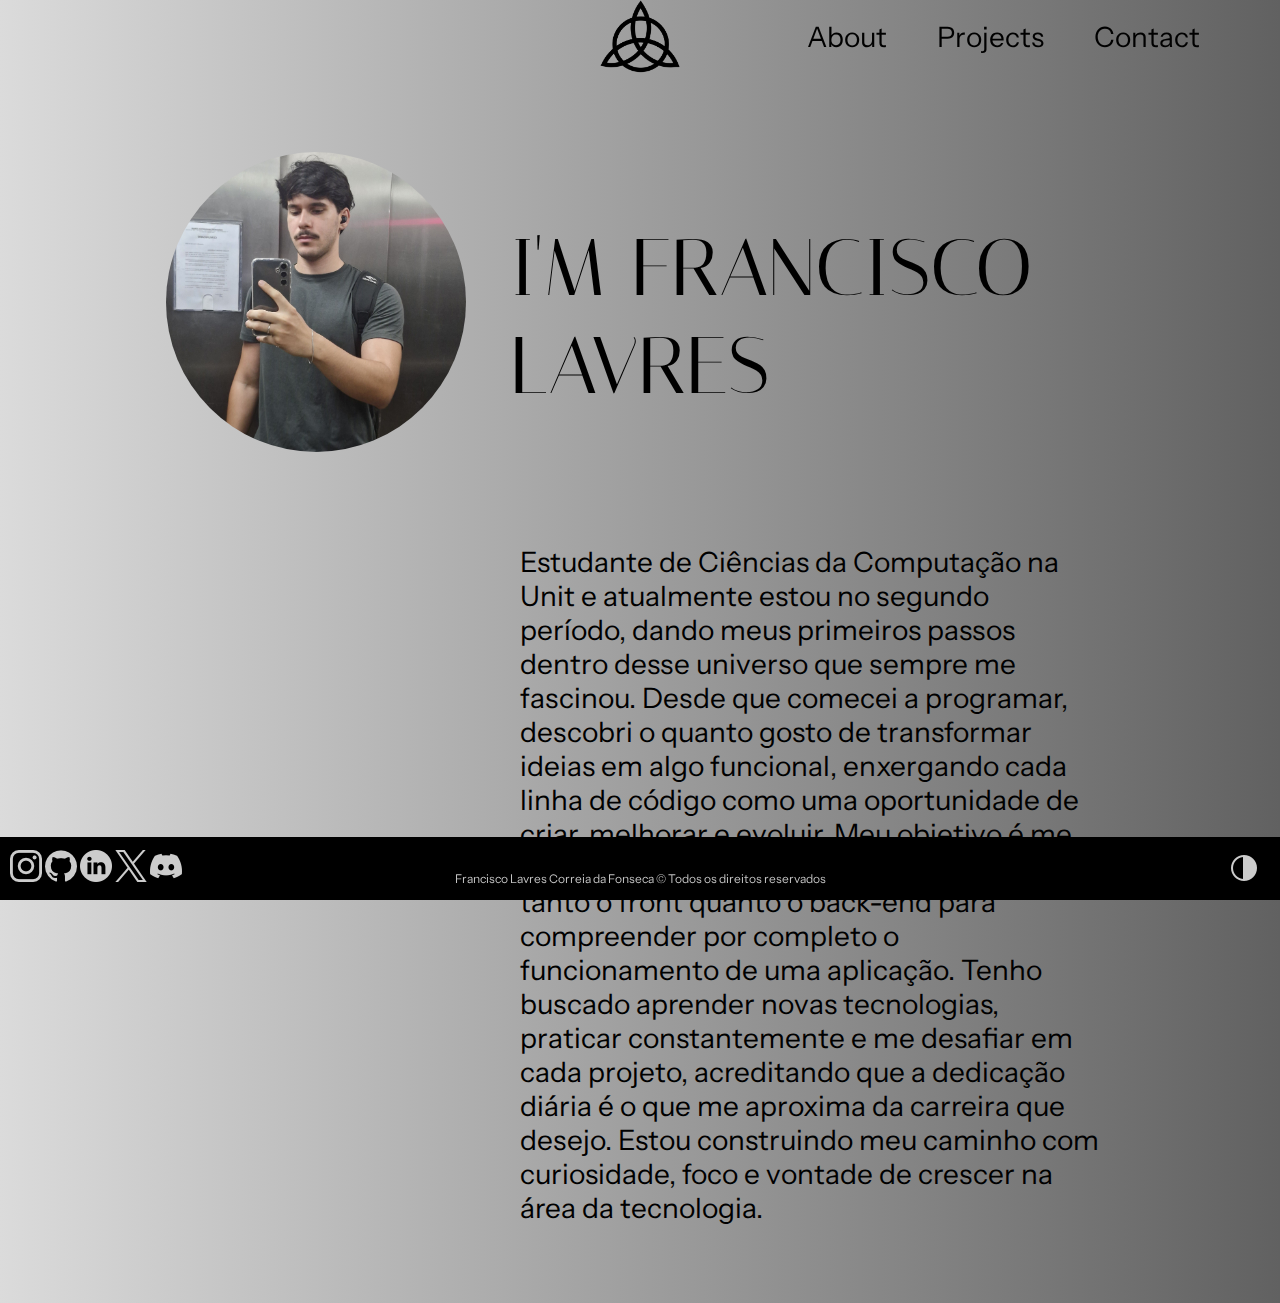
<file: portfolio/index.html>
<!DOCTYPE html>
<html lang="pt-br">

<head>
    <meta charset="UTF-8">
    <meta name="viewport" content="width=device-width, initial-scale=1.0">
    <title>Francisco Lavres | Home</title>
    <link rel="shortcut icon" href="assets/images/triquetra.png" type="image/x-icon">
    <link rel="stylesheet" href="css/main.css">
    <link rel="stylesheet" href="css/index.css">
    <script src="js/escuro.js" defer></script>

</head>

<body>
    <header>
        <div class="logotipo"><a href="#" id="logotipo"><img src="assets/images/triquetra.png" alt="logotipo"></a></div>


        <input type="checkbox" id="menu-toggle">
        <label for="menu-toggle" class="hamburger">☰</label>


        <nav>
            <ul>
                <li><a href="about.html">About</a></li>
                <li><a href="projects.html">Projects</a></li>
                <li><a href="contact.html">Contact</a></li>
            </ul>
        </nav>
    </header>

    <main>

        <div class="conteudo-principal">

            <section class="foto">
                <div class="foto-perfil"><img src="assets/images/1000137936.jpg" alt="Foto de Perfil"></div>
            </section>

            <section class="sobre-mim">
                <div class="cabeçalho">
                    <p><span>I'M FRANCISCO LAVRES</span></p>
                </div>
                <div class="paragrafo">
                    <p>Estudante de Ciências da Computação na Unit e atualmente estou no segundo período, dando meus
                        primeiros passos dentro desse universo que sempre me fascinou.
                        Desde que comecei a programar,
                        descobri o quanto gosto de transformar ideias em algo funcional, enxergando cada linha de código
                        como uma oportunidade de criar, melhorar e evoluir. 
                        Meu objetivo é me tornar desenvolvedor
                        full-stack, dominando tanto o front quanto o back-end para compreender por completo o
                        funcionamento de uma aplicação.
                        Tenho buscado aprender novas tecnologias, praticar
                        constantemente e me desafiar em cada projeto, acreditando que a dedicação diária é o que me
                        aproxima da carreira que desejo. Estou construindo meu caminho com curiosidade, foco e vontade
                        de crescer na área da tecnologia.</p>

                </div>
            </section>

        </div>
    </main>

    <footer>
        <section class="rodape-preto">
            <div class="redes-sociais">
                <a href="https://www.instagram.com/francisco.lvres/?hl=pt-br" target="_blank"><img
                        src="assets/images/instagram.png" alt="Instagram"></a>

                <a href="https://github.com/FranciscoLavres" target="_blank"><img src="assets/images/github.png"
                        alt="Github"></a>

                <a href="https://www.linkedin.com/in/francisco-lavres-820115399/" target="_blank"><img
                        src="assets/images/linkedin.png" alt="Linkedin"></a>

                <a href="https://x.com/franciscolvres" target="_blank"><img src="assets/images/twitter.png"
                        alt="Twitter/X"></a>

                <a href="https://discord.com/users/fava45" target="_blank"><img src="assets/images/discord.png"
                        alt="Discord"></a>
            </div>

            <div class="copy">
                <p>Francisco Lavres Correia da Fonseca &copy; Todos os direitos reservados</p>
                <!--Centralizar e jogar para baixo-->
            </div>

            <div class="modo-escuro" id="escuro"><img src="assets/images/escuro.png" alt="Modo Escuro"></div>
        </section>
    </footer>
</body>

</html>
</file>
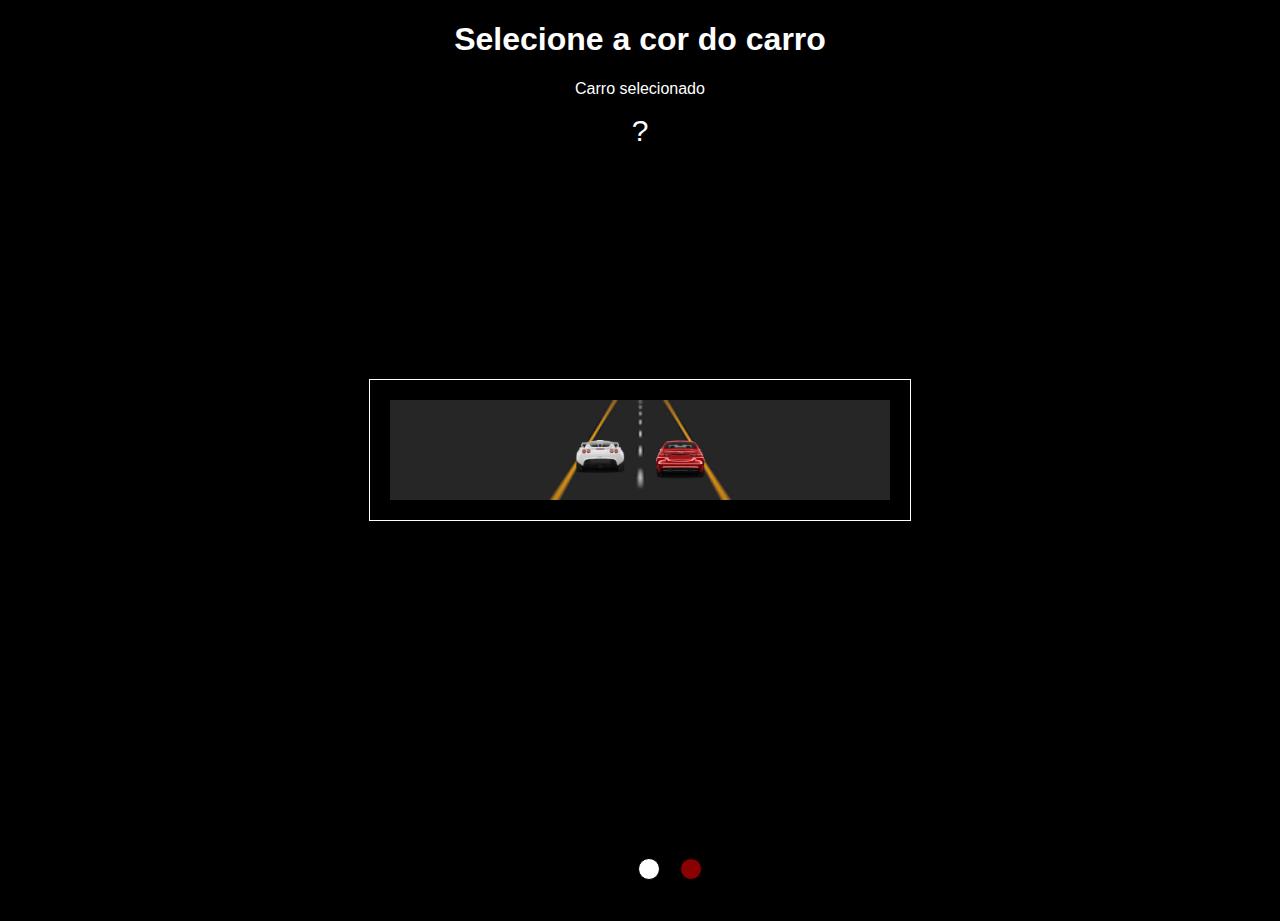
<file: portfolio/projects-add/carros/index.html>
<!DOCTYPE html>
<html lang="en">
<head>
    <meta charset="UTF-8">
    <meta name="viewport" content="width=device-width, initial-scale=1.0">
    <link rel="stylesheet" href="style.css">
    <title>z-index</title>
</head>
<body>
    <header>
        <div class="text">
            <h1>Selecione a cor do carro</h1>
            <p>Carro selecionado <div id="result">?</div></p>
        </div>
    </header>
    <main>
        <div class="container">
            <div class="track"></div>
            <div id="white"></div>
            <div id="red"></div>
            <audio src="assets/audio/cars.mp3" autoplay></audio>
        </div>
    </main>
    <footer>
        <nav>
            <div class="btn_circle_1" id="branco"></div>
            <div class="btn_circle_2" id="vermelho"></div>
            <div class="btn" id="resetar">Resetar</div>
            <div class="btn" id="acelerar">Acelerar</div>
            <div class="btn" id="desacelerar">Desacelerar</div>
        </nav>
    </footer>
</body>
<script src="script.js"></script>
</html>
</file>
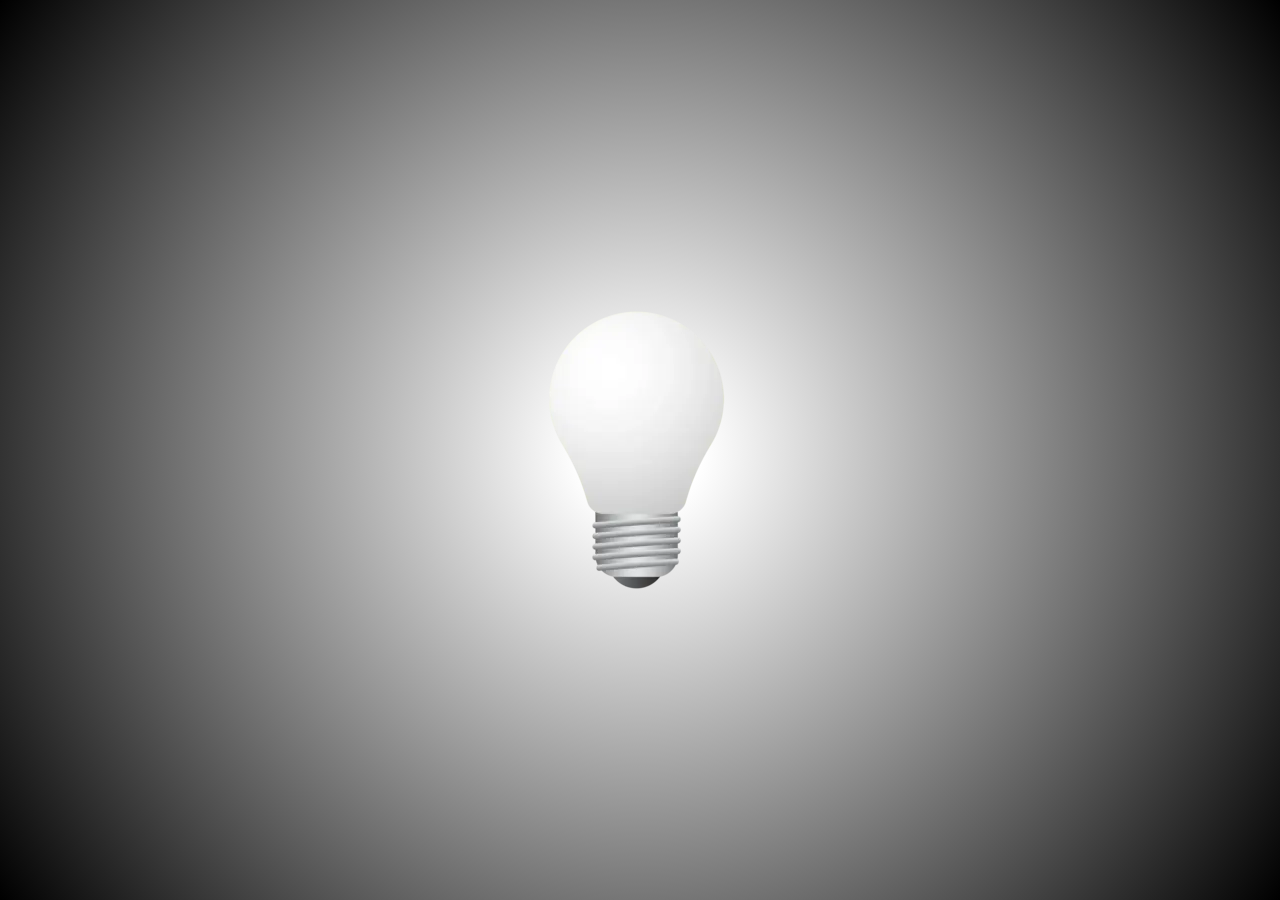
<file: portfolio/projects-add/lampada/index.html>
<!DOCTYPE html>
<html lang="pt-BR">

<head>
    <meta charset="UTF-8">
    <meta name="viewport" content="width=device-width, initial-scale=1.0">
    <title>Lâmpada</title>
    <link rel="stylesheet" href="style.css">
</head>

<body>
    <div class="container">
        <img id="lamp" src="assets/lamp_off.png" alt="Lâmpada apagada">
    </div>
    <script src="script.js"></script>
</body>

</html>
</file>
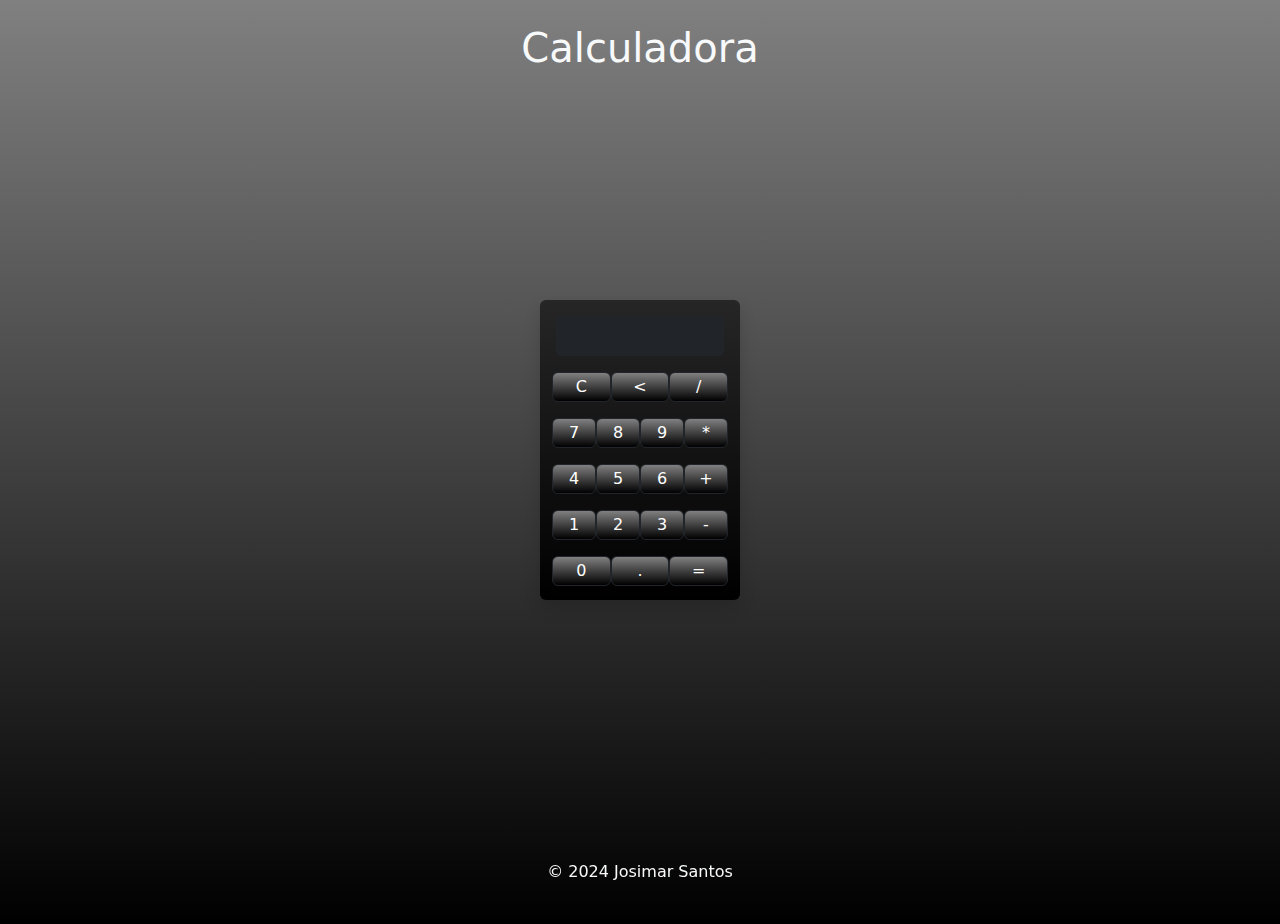
<file: portfolio/projects-add/calculadora-completa/atividade 2/index.html>
<!DOCTYPE html>
<html lang="en">
<head>
    <meta charset="UTF-8">
    <meta name="viewport" content="width=device-width, initial-scale=1.0">
    <title>Calculator</title>
    <link rel="stylesheet" href="style.css">
    <link href="https://cdn.jsdelivr.net/npm/bootstrap@5.3.3/dist/css/bootstrap.min.css" rel="stylesheet" integrity="sha384-QWTKZyjpPEjISv5WaRU9OFeRpok6YctnYmDr5pNlyT2bRjXh0JMhjY6hW+ALEwIH" crossorigin="anonymous">
</head>
<body>
    <header class="header text-center my-4">
        <h1 class="text-light">Calculadora</h1>
    </header>
    <main class="d-flex justify-content-center">
        <div class="calc bg-black bg-gradient p-3 rounded shadow">
            <div class="display bg-dark pb-3 mb-3 rounded text-light text-end" id="display"></div>
            <div class="btns">
                <div class="row g-2"> 
                    <button onclick="clearAll()" class="btn col btn-dark d-flex justify-content-center align-items-center" aria-label="Clear">C</button>
                    <button onclick="backspace()" class="btn col btn-dark d-flex justify-content-center align-items-center" aria-label="Backspace"><</button>
                    <button onclick="pressed('/')" class="btn col btn-dark d-flex justify-content-center align-items-center" aria-label="Divide">/</button>
                </div>
                <div class="row g-2 mt-2">
                    <button onclick="pressed('7')" class="btn col btn-dark d-flex justify-content-center align-items-center" aria-label="Seven">7</button>
                    <button onclick="pressed('8')" class="btn col btn-dark d-flex justify-content-center align-items-center" aria-label="Eight">8</button>
                    <button onclick="pressed('9')" class="btn col btn-dark d-flex justify-content-center align-items-center" aria-label="Nine">9</button>
                    <button onclick="pressed('*')" class="btn col btn-dark d-flex justify-content-center align-items-center" aria-label="Multiply">*</button>
                </div>
                <div class="row g-2 mt-2">
                    <button onclick="pressed('4')" class="btn col btn-dark d-flex justify-content-center align-items-center" aria-label="Four">4</button>
                    <button onclick="pressed('5')" class="btn col btn-dark d-flex justify-content-center align-items-center" aria-label="Five">5</button>
                    <button onclick="pressed('6')" class="btn col btn-dark d-flex justify-content-center align-items-center" aria-label="Six">6</button>
                    <button onclick="pressed('+')" class="btn col btn-dark d-flex justify-content-center align-items-center" aria-label="Add">+</button>
                </div>
                <div class="row g-2 mt-2">
                    <button onclick="pressed('1')" class="btn col btn-dark d-flex justify-content-center align-items-center" aria-label="One">1</button>
                    <button onclick="pressed('2')" class="btn col btn-dark d-flex justify-content-center align-items-center" aria-label="Two">2</button>
                    <button onclick="pressed('3')" class="btn col btn-dark d-flex justify-content-center align-items-center" aria-label="Three">3</button>
                    <button onclick="pressed('-')" class="btn col btn-dark d-flex justify-content-center align-items-center" aria-label="Subtract">-</button>
                </div>
                <div class="row g-2 mt-2">
                    <button onclick="pressed('0')" class="btn col btn-dark d-flex justify-content-center align-items-center" aria-label="Zero">0</button>
                    <button onclick="pressed('.')" class="btn col btn-dark d-flex justify-content-center align-items-center" aria-label="Decimal">.</button>
                    <button onclick="calculate()" class="btn col btn-dark d-flex justify-content-center align-items-center" aria-label="Equals">=</button>
                </div>
            </div>
        </div>
    </main>
    <footer class="footer text-light fixed-bottom mt-auto text-center">
        <p>&copy; 2024 Josimar Santos</p>
    </footer>
    <script src="script.js"></script>
    <script src="https://cdn.jsdelivr.net/npm/bootstrap@5.3.3/dist/js/bootstrap.bundle.min.js" integrity="sha384-YvpcrYf0tY3lHB60NNkmXc5s9fDVZLESaAA55NDzOxhy9GkcIdslK1eN7N6jIeHz" crossorigin="anonymous"></script>
</body>
</html>
</file>
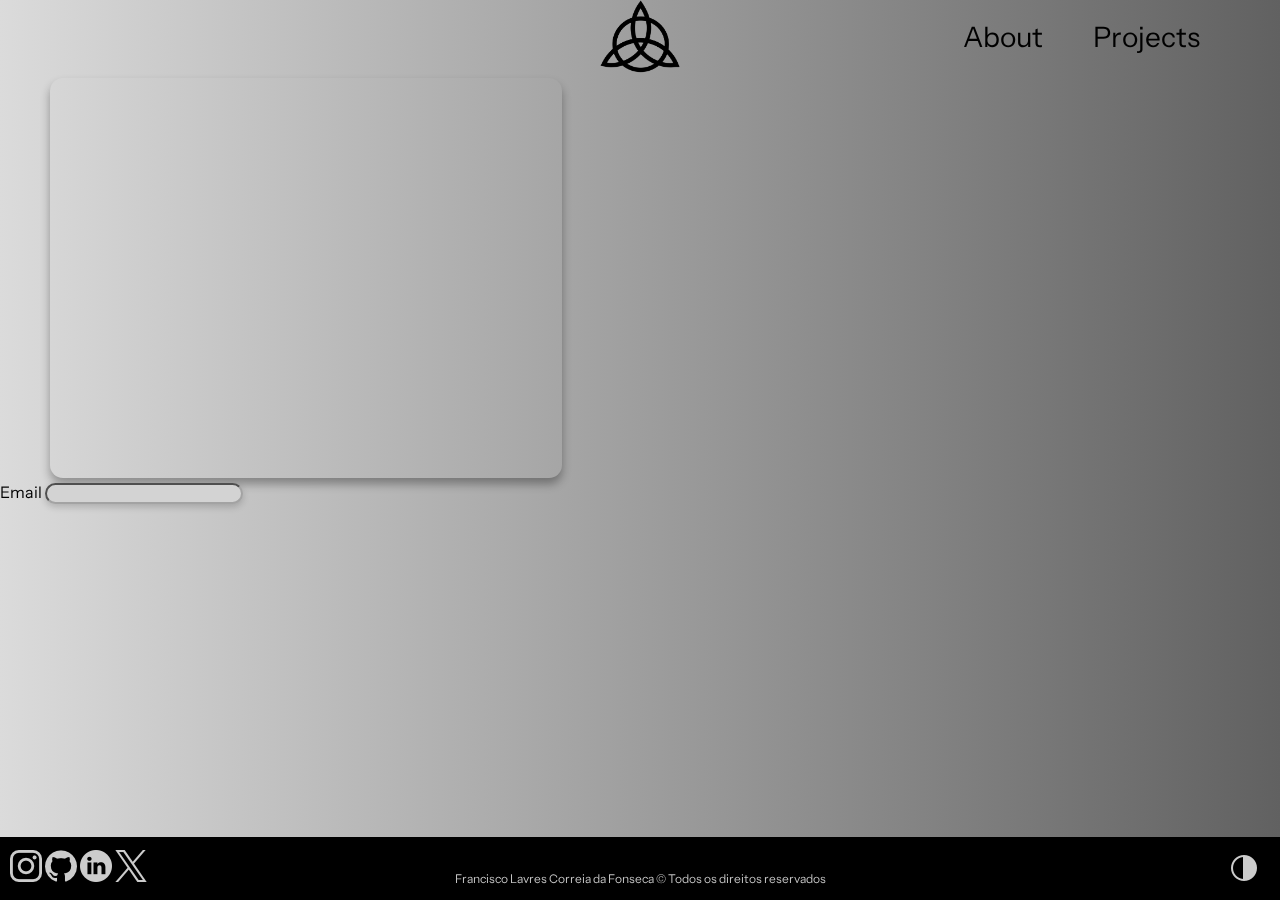
<file: portfolio/contact.html>
<!DOCTYPE html>
<html lang="pt-br">

<head>
    <meta charset="UTF-8">
    <meta name="viewport" content="width=device-width, initial-scale=1.0">
    <title>Francisco Lavres | </title>
    <link rel="shortcut icon" href="assets/images/triquetra.png" type="image/x-icon">
    <link rel="stylesheet" href="css/main.css">
    <link rel="stylesheet" href="css/contact.css">
    <script src="js/escuro.js"></script>
    <script src="js/email.js"></script>
</head>

<body>
    <header>
        <div class="logotipo"><a href="index.html" id="logotipo"><img src="assets/images/triquetra.png"
                    alt="logotipo"></a></div>

        <nav>
            <ul>
                <li><a href="about.html">About</a></li>
                <li><a href="projects.html">Projects</a></li>
            </ul>
        </nav>
    </header>

    <main>
        <div class="geral">
            <div class="map">
                <iframe
                    src="https://www.google.com/maps/embed?pb=!1m18!1m12!1m3!1d18194.570122439796!2d-37.073471523453385!3d-10.970392088933794!2m3!1f0!2f0!3f0!3m2!1i1024!2i768!4f13.1!3m3!1m2!1s0x71ab143dce5a8f5%3A0xdce07c193ed061d0!2sUnit%20-%20Universidade%20Tiradentes!5e1!3m2!1spt-BR!2sbr!4v1762983910748!5m2!1spt-BR!2sbr"
                    style="border:0;" allowfullscreen="" loading="lazy" referrerpolicy="no-referrer-when-downgrade">
                </iframe>
            </div>

            <section class="contato">
                <form action="">
                    <div class="formularios">
                        <label for="">Email</label>
                        <input type="text">
                    </div>
                </form>
            </section>
        </div>
    </main>

    <footer>
        <section class="rodape-preto">
            <div class="redes-sociais">
                <a href="http://instagram.com" target="_blank"><img src="assets/images/instagram.png"
                        alt="Instagram"></a>

                <a href="http://github.com" target="_blank"><img src="assets/images/github.png" alt="Github"></a>

                <a href="http://linkedin.com" target="_blank"><img src="assets/images/linkedin.png" alt="Linkedin"></a>

                <a href="http://x.com" target="_blank"><img src="assets/images/twitter.png" alt="Twitter/X"></a>
            </div>

            <div class="copy">
                <p>Francisco Lavres Correia da Fonseca &copy; Todos os direitos reservados</p>
                <!--Centralizar e jogar para baixo-->
            </div>

            <div class="modo-escuro"><img src="assets/images/escuro.png" alt="Modo Escuro"></div>
        </section>
    </footer>
</body>

</html>
</file>
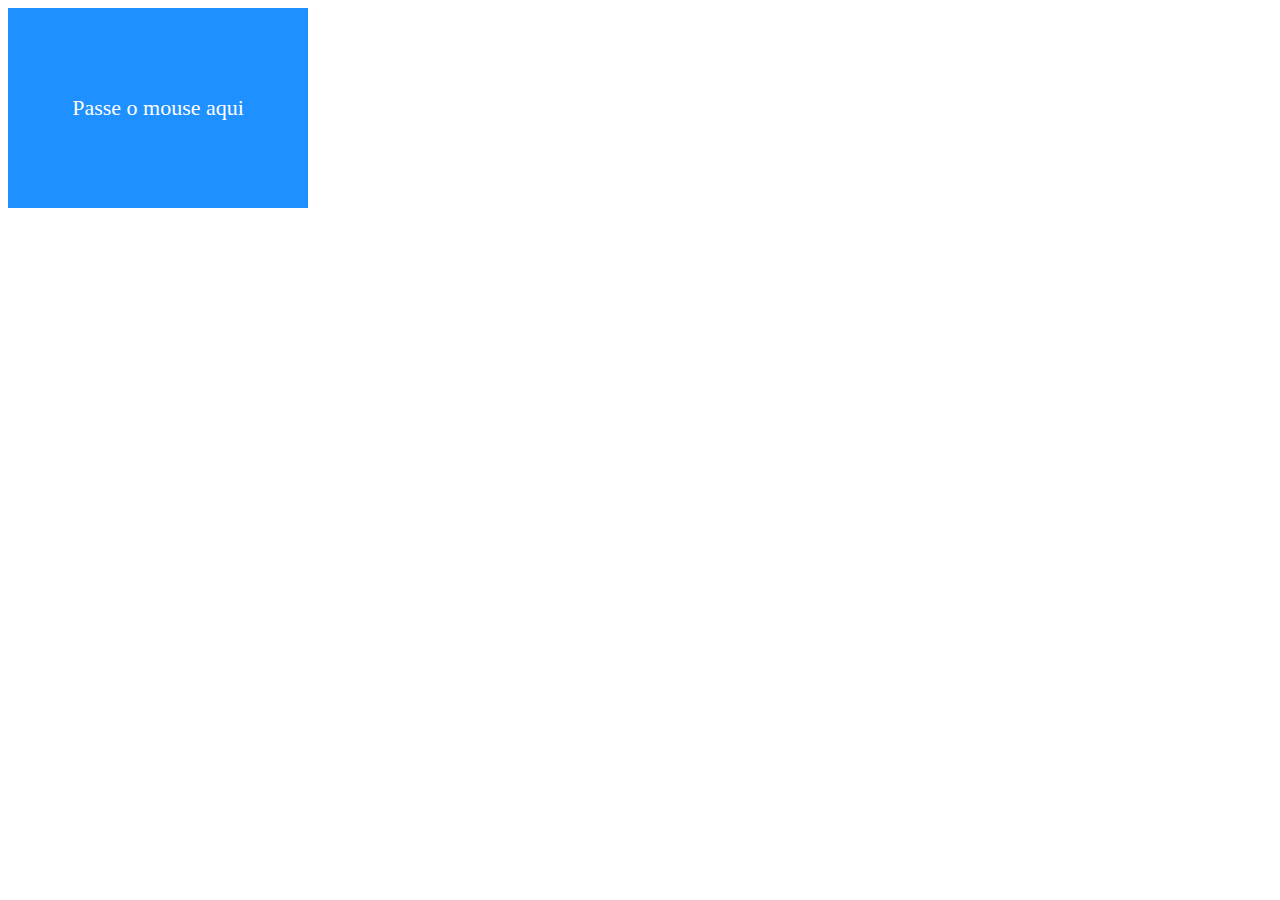
<file: portfolio/teste.html>
<!DOCTYPE html>
<html lang="pt-br">

<head>
    <meta charset="UTF-8">
    <meta name="viewport" content="width=device-width, initial-scale=1.0">
    <title>Document</title>
    <style>
        .card {
            width: 300px;
            height: 200px;
            background-color: dodgerblue;
            position: relative;
            /* necessário para o overlay ficar dentro */
            overflow: hidden;
            /* impede o overlay de vazar */
            display: flex;
            justify-content: center;
            align-items: center;
            color: white;
            font-size: 22px;
            cursor: pointer;
        }

        /* Overlay interno */
        .overlay {
            position: absolute;
            top: 0;
            right: 0;
            /* overlay aparece pela direita */
            width: 50%;
            /* cobre metade da card */
            height: 100%;
            background: rgba(0, 0, 0, 0.6);

            display: flex;
            justify-content: center;
            align-items: center;

            transform: translateX(100%);
            /* começa fora da card */
            transition: transform 0.4s ease;
        }

        /* Caixinha interna */
        .box {
            background: #fff;
            color: #111;
            padding: 10px 25px;
            border-radius: 8px;
            font-weight: bold;
            font-size: 20px;

            opacity: 0;
            transform: translateY(10px);
            transition: 0.4s ease;
        }

        /* Quando passa o mouse na card → overlay entra */
        .card:hover .overlay {
            transform: translateX(0);
            /* desliza para dentro da card */
        }

        /* Animação da caixinha “HTML” */
        .card:hover .overlay .box {
            opacity: 1;
            transform: translateY(0);
        }
    </style>
</head>

<body>
    <div class="card">
        <div class="content">
            Passe o mouse aqui
        </div>

        <div class="overlay">
            <div class="box">meu piru</div>
        </div>
    </div>

</body>

</html>
</file>
<file: portfolio/css/main.css>
@charset "UTF-8";

@font-face {
    font-family: "titulos";
    src: url(../assets/fonts/Italiana/Italiana-Regular.ttf);
}

@font-face {
    font-family: "corpo";
    src: url(../assets/fonts/Instrument_Sans/InstrumentSans-VariableFont_wdth\,wght.ttf);
}

/*
GLOBAL
*/
:root {
    --greydark: #616161;
    --white: #fff;
    --greysoft: #dbdbdb;
    --greystrong: #6d6d6d;
    --black: #000;
}

body {
    background-image: linear-gradient(to left, var(--greydark), var(--greysoft));
    font-family: "corpo";
    padding: 0;
    margin: 0;
}

span {
    font-family: "titulos";
}

.titulo {
    display: flex;
    justify-content: center;
    /* centraliza horizontal */
    align-items: center;
    /* centraliza vertical */
    width: 100%;
    /* garante que ocupe a linha inteira */
    font-size: 70px;
}

.titulo p {

    position: relative;
    display: inline-block;
    font-size: inherit;
    /* mantém o tamanho do pai */
}

.titulo p::after {
    content: "";
    position: absolute;
    left: 0;
    bottom: 0px;
    width: 100%;
    height: 3px;
    background: black;

    transform: scaleX(0);
    transform-origin: center;
    animation: linha 0.8s ease forwards;
}

@keyframes linha {
    from {
        transform: scaleX(0);
    }

    to {
        transform: scaleX(1);
    }
}

/*
HEADER, LOGO E NAV
*/


header {
    margin-left: auto;
    margin-right: auto;
}

.logotipo {
    display: flex;
    justify-content: center;
}

.logotipo img {
    width: 80px;
    height: auto;
    transition: 1.2s;
}

.logotipo img:hover {
    transform: scale(1.1);
    transform: rotate(360deg);
    transition: 1.2s;
}

nav {
    display: flex;
    gap: 50px;
    margin-left: auto;
    position: fixed;
    right: 80px;
    top: 20px;
}

nav ul {
    list-style: none;
    display: flex;
    justify-content: center;
    gap: 50px;
    padding: 0;
    margin: 0;
}

nav a {
    text-decoration: none;
    color: var(--black);
    font-size: 28px;
    position: relative;
    transition: transform 500ms ease-in-out;
}

nav a::after {
    content: " ";
    width: 100%;
    height: 2px;
    background-color: var(--black);
    position: absolute;
    bottom: 0;
    left: 50%;
    transform: translateX(-50%) scaleX(0);
    transform-origin: center;
    transition: transform 500ms ease-in-out;
}

nav a:hover::after {
    transform: translateX(-50%) scaleX(1);
}

nav a:hover {
    transform: scale(1.1);
    transition: 500ms;
}

#menu-toggle {
    display: none;
}

.hamburger {
    display: none;
    font-size: 42px;
    cursor: pointer;
    user-select: none;
    position: fixed;
    right: 30px;
    top: 10px;
    z-index: 2000;
}


/*
FOOTER, REDES SOCIAIS, DIREITOS RESERVADOS E MODO ESCURO
*/

.rodape-preto {
    background-color: var(--black);
    width: 100%;
    height: 7%;
    position: fixed;
    bottom: 0;
    left: 0;
    display: flex;
    justify-content: center;
    flex-wrap: wrap;
}

.redes-sociais {
    filter: invert(0.8);
    position: absolute;
    left: 10px;
    top: 13px;
}

.redes-sociais img {
    transition: 400ms;
}

.redes-sociais img:hover {
    transform: scale(1.1);
    transition: 400ms;
}

.copy {
    filter: invert(0.8);
    bottom: 2px;
    position: absolute;
    font-size: 12px;
}

.modo-escuro img {
    filter: invert(0.8);
    position: absolute;
    right: 20px;
    top: 15px;
    transition: 400ms;
    cursor: pointer;
}

.modo-escuro img:hover {
    transform: scale(1.1);
    transition: 400ms;
}

/*
MODO ESCURO
*/


body.escuro {
    background: linear-gradient(to left, var(--greydark), var(--greystrong));
    color: var(--greysoft);
}

.escuro .logotipo img {
    filter: invert(1);
}

.escuro .redes-sociais img {
    filter: invert(1);
}

.escuro .modo-escuro img {
    filter: invert(0);
}

body.escuro a {
    color: var(--greysoft);
}

.escuro .rodape-preto {
    background-color: var(--greysoft);

}

.escuro .titulo p::after {
    content: "";
    position: absolute;
    left: 0;
    bottom: 0px;
    width: 100%;
    height: 3px;
    background: var(--greysoft);

    transform: scaleX(0);
    transform-origin: center;
    animation: linha 0.8s ease forwards;
}

.escuro nav a::after {
    content: " ";
    width: 100%;
    height: 2px;
    background-color: var(--greysoft);
    position: absolute;
    bottom: 0;
    left: 50%;
    transform: translateX(-50%) scaleX(0);
    transform-origin: center;
}

nav a:hover::after {
    transform: translateX(-50%) scaleX(1);
}



/* 
RESPONSIViDADE
*/


@media (max-width: 800px) {
    /*
   NAV APENAS
   */

    .hamburger {
        display: block;
    }

    nav {
        display: none;
        flex-direction: column;
        position: fixed;
        top: 0;
        right: 0;
        background: var(--greysoft);
        width: 200px;
        height: 100vh;
        padding-top: 80px;
        z-index: 1500;
    }

    .escuro nav {
        background: var(--black);
    }

    .escuro nav ul a {
        color: var(--greysoft);
    }

    nav ul {
        flex-direction: column;
        gap: 30px;
        padding-left: 20px;
    }

    nav a {
        font-size: 24px;
    }

    #menu-toggle:checked~nav {
        display: flex;
    }

    .escuro #menu-toggle:checked {
        color: #000;
    }

    /*
    FOOTER
    */
    .rodape-preto {
        background-color: var(--black);
        width: 100%;
        height: 11%;
        position: fixed;
        bottom: 0;
        left: 0;
        display: flex;
        justify-content: center;
        flex-wrap: wrap;
    }

    .copy{
        font-size: 9px;
    }

}
</file>
<file: portfolio/css/index.css>
main {
    justify-content: center;
    display: flex;
}

.conteudo-principal {
    /*background-color: blue;*/
    display: flex;
    flex-direction: row;
    justify-content: space-between;
    max-width: 75%;
    gap: 40px;
    margin-bottom: 30px;
}

.foto img {
    /* background-color: brown;*/
    max-width: 300px;
    height: auto;
    border-radius: 50%;
    margin-top: 25%;
    margin-left: 2%;
}

.sobre-mim {
    /*  background-color: aqua;*/
    display: flex;
    flex-direction: column;
    justify-content: center;
}

.cabeçalho {
    /*  background-color: chartreuse;*/
    font-size: 80px;
    padding: 10px;
    max-height: 350px;
    margin-top: 50px;
    max-width: auto;
}

.paragrafo {
    /*  background-color: blueviolet;*/
    font-size: 28px;
    padding: 20px;
    max-width: auto;
}


@media (max-width: 800px) {

    main {
        display: flex;
        
        justify-content: center;
    }

    .conteudo-principal {
       /* background-color: rgb(226, 101, 43);*/
        display: flex;
        flex-direction: column;
        gap: 0;
    }

    .foto{
        justify-content: center;
        display: flex;
    }

    .foto img {
       /* background-color: rgb(198, 226, 43);*/
        max-width: 200px;
        height: auto;
        border-radius: 50%;
        margin-top: 24%;
        margin-left: 2%;
    }

    .sobre-mim {
       /* background-color: aqua;*/
        display: flex;
        flex-direction: column;
        justify-content: center;
    }

    .cabeçalho {
       /* background-color: chartreuse;*/
        font-size: 40px;
        padding: 10px;
        text-align: center;
        max-height: 100px;
        margin-top: 0;
        max-width: auto;
        margin-bottom: 0px;
    }

    .paragrafo {
        /*background-color: blueviolet;*/
        font-size: 20px;
        padding: 20px;
        max-width: auto;
        margin-bottom: 100px;
        text-align: initial;
    }

}
</file>
<file: portfolio/projects-add/carros/style.css>
body, html {
    height: 100%;
    margin: 0;
    padding: 0;
    background-color: black;
    font-family: 'Gill Sans', 'Gill Sans MT', Calibri, 'Trebuchet MS', sans-serif;
    color: white;
}

.container {
    position: absolute;
    top: 50%;
    left: 50%;
    transform: translate(-50%, -50%);
    text-align: center;
    border: 1px solid white;
    padding: 20px;
    width: 500px;
    height: 100px;
    box-shadow: 5px 5px 5px black;
}

.track{
    background-image: url(assets/img/track.gif);
    width: 500px;
    height: 100px;
    background-repeat: no-repeat;
    background-size: cover;
    position: absolute;
    z-index: 1;
}

#white, #red{
    background-repeat: no-repeat;
    background-size: contain;
    position: absolute;
}

#white{  
    width: 50px;
    height: 50px;
    left: 205px;
    top: 60px;
    background-image: url(assets/img/white_lotus.png);
    z-index: 2;
}

#red{
    width: 50px;
    height: 50px;
    right: 205px;
    top: 60px;
    background-image: url(assets/img/red_jaguar.png);
    z-index: 3;
}

.text{
    text-align: center;
}

#result{
    font-size: 30px;
}

audio{
    position: absolute;
    top: 200px;
    left: 120px;
    z-index: 4;
    visibility: collapse;
}

nav{
    display: flex;
    flex-direction: row;
    justify-content:  center;
}
 
.btn_circle_1, 
.btn_circle_2,
.btn{
    border: 1px solid black;
    border-radius: 50px;
    margin-left: 20px;
    cursor: pointer;
}

.btn{
    height: 20px;
    width: 120px;
    text-align: center;
    display: none;
}

.btn_circle_1{
    background-color: white;
    height: 20px;
    width: 20px;
    display: block;
}

.btn_circle_2{
    background-color: DarkRed;
    height: 20px;
    width: 20px;
    display: block;
}

footer{
    position: fixed;
    bottom: 0;
    width: 100%;
    padding: 20px;
}
</file>
<file: portfolio/projects-add/lampada/style.css>
body {
    background: radial-gradient(circle, white 8%, black 100%);
    display: flex;
    justify-content: center;
    align-items: center;
    height: 100vh;
    margin: 0;
}

.container {
    cursor: pointer;
}

body.ligado {
    background: radial-gradient(circle, rgb(199, 199, 199) 8%, rgba(255, 251, 0, 0.932) 100%);
    display: flex;
    justify-content: center;
    align-items: center;
    height: 100vh;
    margin: 0;
}
</file>
<file: portfolio/projects-add/calculadora-completa/atividade 2/style.css>
*{
    margin: 0;
    padding: 0;
}

@font-face {
    font-family: 'DS-DIGI';
    src: url('ds_digital/DS-DIGI.TTF') format('truetype'),
         url('ds_digital/DS-DIGIB.TTF') format('truetype'),
         url('ds_digital/DS-DIGII.TTF') format('truetype'),
         url('ds_digital/DS-DIGIT.TTF') format('truetype');
}

body{
    background-image: linear-gradient(gray, black);
    background-repeat: no-repeat;
    height: 100vh;
    font-family: 'Courier New', Courier, monospace;
}

.calc{
    position: absolute;
    top: 50%;
    left: 50%;
    transform: translate(-50%, -50%);
    height: 300px;
    width: 200px;
    background-color: black;
    border-radius: 5px;    
    padding: 20px;
}

.display{
    background-color: white;
    height: 40px;
    width: auto;
    word-wrap: normal;
    overflow: hidden;
    border-radius: 5px;
    font-family: 'DS-DIGI', sans-serif;
    font-size: 30px;
}

.btn{
    font: 1em sans-serif;
    color: #fff;
    background-image: linear-gradient(gray, black);
    border-radius: 5px;
    padding: 5px;
    width: 30px;
    height: 30px;
}
</file>
<file: portfolio/css/contact.css>
.geral {
    /*background-color: aqua;*/
    width: 100%;
    display: inline-block;
    justify-content: space-between;
    margin-top: 1px;
}

input {
    border-radius: 13px;
    background-color: lightgray;
    border-color: rgb(163, 163, 163);
    outline: none;
    transition: 0.2s;
    box-shadow: 0px 3px 7px rgba(0, 0, 0, 0.178);
    padding-left: 15px;
}


@font-face {
    font-family: "corpo";
    src: url(../assets/fonts/Instrument_Sans/InstrumentSans-VariableFont_wdth\,wght.ttf);
}

input::placeholder {
    font-size: 15px;
    font-family: "corpo";
}

input:focus {
    border: 2px solid rgb(105, 105, 105);
    transition: 0.2s;
}

select:focus {
    border: 2px solid rgb(105, 105, 105);
}

select option {
    font-family: "corpo";
    color: rgb(0, 0, 0);
    outline: none;
}

.conteudo {
    /*background-color: aqua;*/
    width: 100%;
    display: flex;
    justify-content: space-between;
    margin-top: 10px;
}

.map {
    width: 40%;
    /* background-color: blue;*/
    margin-left: 50px;
    border: 100px rgb(163, 163, 163);
}

.map iframe {
    width: 100%;
    height: 400px;
    border-radius: 13px;
    box-shadow: 0px 6px 10px rgba(0, 0, 0, 0.324);
}

.contato {
    /*background-color: azure;*/
    width: 60%;
    display: flex;
    flex-direction: column;
    gap: 20px;
    position: relative;
}

.nome-email {
    /*background-color: blue;*/
    display: flex;
    gap: 20px;
    align-items: center;
    justify-content: center;
}

.individual {
    /* background-color: brown;*/
    width: 45%;
}

.individual input {
    flex: 1;
    width: 100%;
    height: 40px;
    margin-right: 10px;
}

.interesse {
    /* background-color: cadetblue;*/
    display: flex;
    justify-content: center;
    align-items: center;
    margin-bottom: 40px;
}

.interesse-centro {
    width: 70%;
}

.interesse-centro select {
    width: 100%;
    height: 40px;
    border-radius: 13px;
    background-color: lightgray;
    border-color: rgb(163, 163, 163);
    color: rgba(0, 0, 0, 0.363);
    padding: 10px;
    box-shadow: 0px 3px 7px rgba(0, 0, 0, 0.178);
}

.descript {
    /* background-color: yellowgreen;*/
    display: flex;
    justify-content: center;
    height: 60%;
    max-width: 1143px;
    display: flex;
    align-items: center;
    justify-content: center;
    width: 100%;
    left: 0;
    right: 0;
    margin-left: auto;
    margin-right: auto;
    position: relative;
}

.desc {
    display: flex;
    align-items: center;
    justify-content: center;
    width: 100%;
    left: 0;
    right: 0;
    margin-left: auto;
    margin-right: auto;
    position: relative;
}

.descript textarea {
    position: absolute;
    width: 76%;
    min-width: 300px;
    height: 200px;
    resize: none;
    font-family: "corpo";
    font-size: 15px;
    border-radius: 13px;
    background-color: lightgray;
    border-color: rgb(163, 163, 163);
    padding: 15px;
    margin-left: 3px;
    outline: none;
    transition: 0.2s;
    box-shadow: 0px 6px 10px rgba(0, 0, 0, 0.324);
}

textarea:focus {
    border: 2px solid rgb(105, 105, 105);
    transition: 0.2s;
}

.validar {
    display: flex;
    justify-content: center;
}

.btn {
    background-color: lightgray;
    padding: 5px;
    border-color: 2px rgb(102, 102, 102);
    font-size: 25px;
    font-family: "corpo";
    border-radius: 10px;
    color: rgba(0, 0, 0, 0.575);
    cursor: pointer;
    transition: 350ms;
    display: inline-block;
    position: absolute;
    bottom: -10px;
}

.btn:hover {
    transform: scale(1.1);
    transition: 350ms;
}

.btn:active {
    background-color: rgb(129, 129, 129);
    border: 3px solid rgb(71, 71, 71);
    color: lightgray;
    transition: 100ms;
}

.confirma {
    justify-content: end;
    display: flex;
    margin-right: 20px;
}


/*
RESPONSIVIDADE
*/

@media (max-width: 800px) {
    .titulo {
        font-size: 50px;
    }

    .conteudo {
        display: flex;
        flex-direction: column;
        justify-content: center;
        align-items: center;
    }

    .map {
        width: 80%;
        margin-left: 0;
        max-height: 5;
        margin-bottom: 20px;
    }

    .map iframe {
        height: 200px;
    }

    .contato{
        width: 100%;
        margin-bottom: 150px;
    }

    .nome-email {
        width: 100%;
        display: flex;
        flex-direction: column;
    }

    .individual input {
        flex: 1;
        width: 100%;
        height: 40px;
        margin-right: 10px;
        
    }


    .interesse-centro {
        width: 60%;
    }

    .descript {
        width: 100%;
        position: relative;
    }

    .desc {
        display: flex;
        align-items: center;
        justify-content: center;
        width: 60%;
        position: relative;
    }

    .descript textarea {
        position: relative;
        width: 100%;
    }

    .confirma {
    justify-content: initial;
    display: flex;
    margin-left: 20px;

    }


}
</file>
